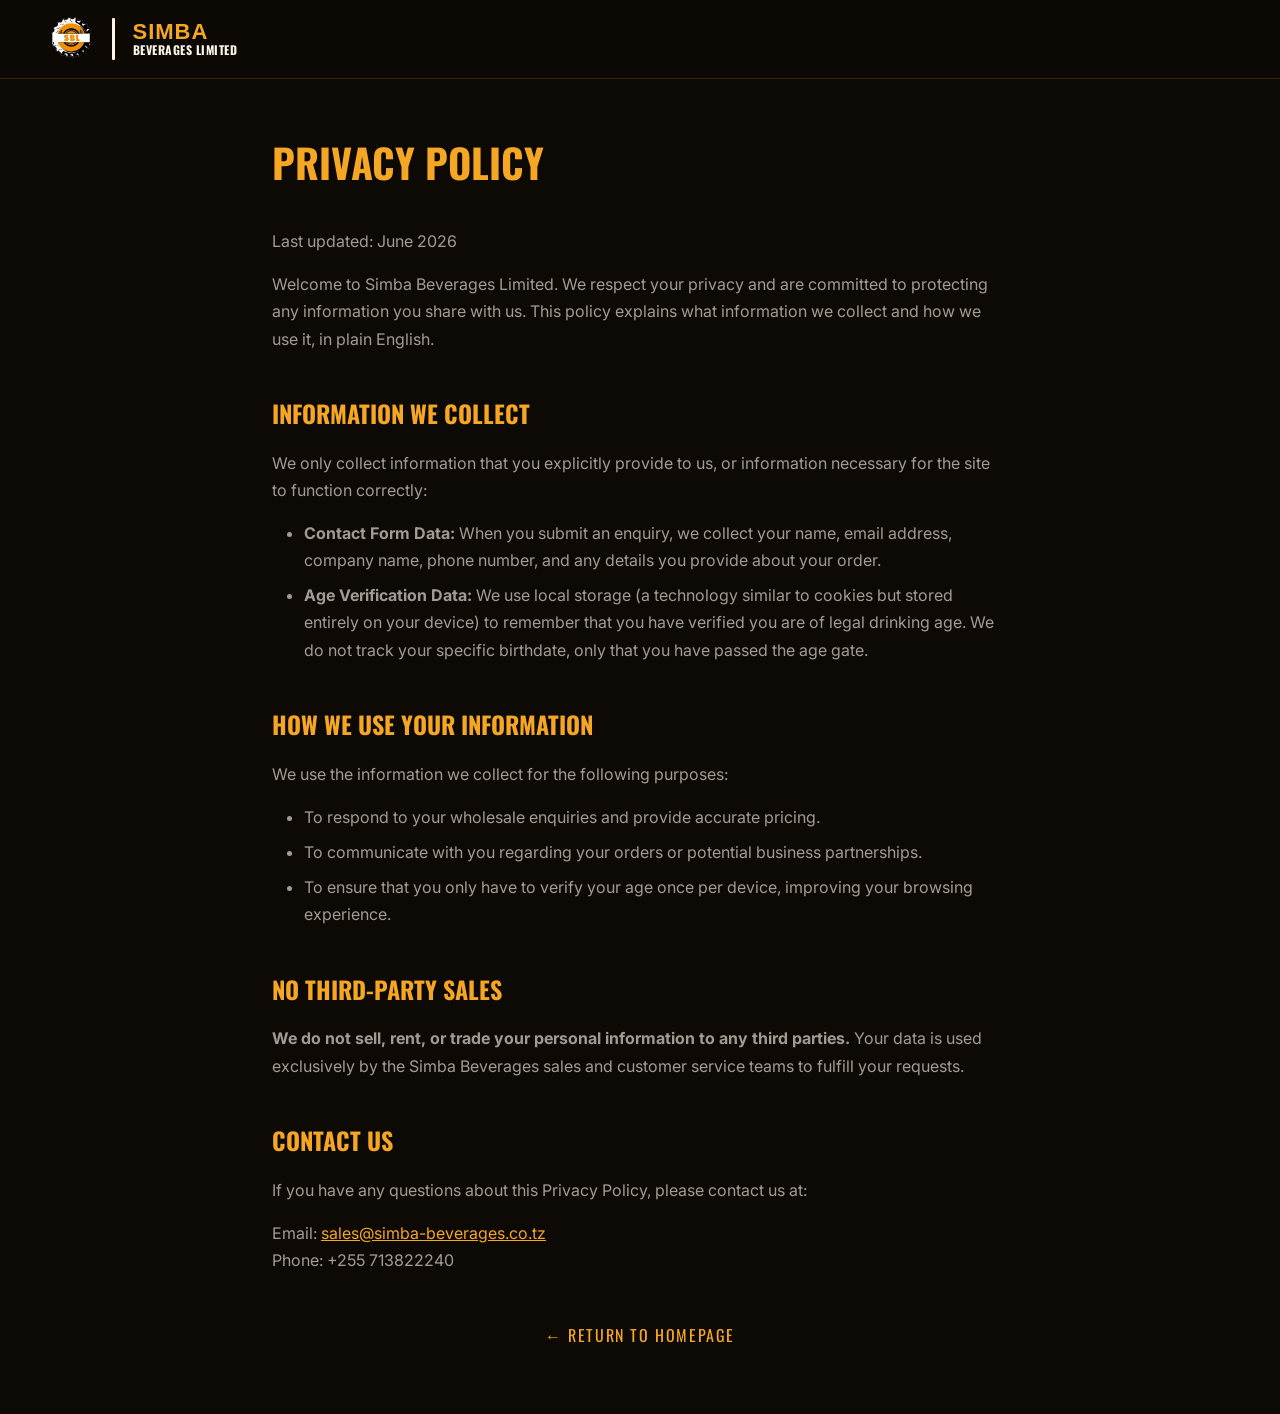
<file: privacy.html>
<!DOCTYPE html>
<html lang="en">
<head>
<meta charset="UTF-8">
<meta name="viewport" content="width=device-width, initial-scale=1.0">
<title>Privacy Policy — Simba Beverages Limited</title>
<link rel="icon" type="image/png" sizes="16x16" href="images/favicon-16x16.png">
<link rel="icon" type="image/png" sizes="32x32" href="images/favicon-32x32.png">
<link rel="apple-touch-icon" sizes="180x180" href="images/favicon-180x180.png">
<link rel="icon" type="image/png" sizes="192x192" href="images/favicon-192x192.png">
<link rel="preconnect" href="https://fonts.googleapis.com">
<link href="https://fonts.googleapis.com/css2?family=Oswald:wght@400;600;700&family=Inter:wght@300;400;500;600&display=swap" rel="stylesheet">
<style>
*,*::before,*::after{box-sizing:border-box;margin:0;padding:0}
:root{
  --gold:#F5A623;
  --black:#0D0A06;
  --cream:#FDF6E9;--cream-muted:rgba(253,246,233,0.62);
  --border-gold:rgba(245,166,35,0.18);
}
html,body{font-family:'Inter',sans-serif;background:var(--black);color:var(--cream-muted);line-height:1.7;}
nav{position:fixed;top:0;left:0;right:0;z-index:200;display:flex;align-items:center;padding:1rem 3rem;background:rgba(13,10,6,0.98);border-bottom:1px solid var(--border-gold);}
.nav-logo{display:flex;align-items:center;gap:12px;text-decoration:none}
.logo-mark{width:46px;height:46px;flex-shrink:0}
.content-area {
  max-width: 800px;
  margin: 8rem auto 4rem;
  padding: 0 2rem;
}
h1, h2, h3 { color: var(--gold); font-family: 'Oswald', sans-serif; text-transform: uppercase; margin-bottom: 1rem; }
h1 { font-size: 2.5rem; margin-bottom: 2rem; }
h2 { font-size: 1.5rem; margin-top: 2.5rem; }
p { margin-bottom: 1rem; }
ul { margin-left: 2rem; margin-bottom: 1rem; }
li { margin-bottom: 0.5rem; }
</style>
</head>
<body>

<nav>
  <a href="index.html" class="nav-logo">
    <img class="logo-mark" src="images/sbl-logo.png" alt="Simba Beverages Limited Logo">
    <div style="width:2.5px; height:42px; background:var(--cream); margin:0 6px; border-radius:1px;"></div>
    <div style="display:flex; flex-direction:column; justify-content:center; gap:3px;">
      <div style="font-family:'Arial Black', Impact, sans-serif; font-size:22px; font-weight:900; color:var(--gold); line-height:0.9; letter-spacing:1px;">SIMBA</div>
      <div style="font-family:'Oswald', sans-serif; font-size:12px; font-weight:700; color:var(--cream); line-height:1; letter-spacing:0.5px;">BEVERAGES LIMITED</div>
    </div>
  </a>
</nav>

<div class="content-area">
  <h1>Privacy Policy</h1>
  <p>Last updated: June 2026</p>
  
  <p>Welcome to Simba Beverages Limited. We respect your privacy and are committed to protecting any information you share with us. This policy explains what information we collect and how we use it, in plain English.</p>
  
  <h2>Information We Collect</h2>
  <p>We only collect information that you explicitly provide to us, or information necessary for the site to function correctly:</p>
  <ul>
    <li><strong>Contact Form Data:</strong> When you submit an enquiry, we collect your name, email address, company name, phone number, and any details you provide about your order.</li>
    <li><strong>Age Verification Data:</strong> We use local storage (a technology similar to cookies but stored entirely on your device) to remember that you have verified you are of legal drinking age. We do not track your specific birthdate, only that you have passed the age gate.</li>
  </ul>
  
  <h2>How We Use Your Information</h2>
  <p>We use the information we collect for the following purposes:</p>
  <ul>
    <li>To respond to your wholesale enquiries and provide accurate pricing.</li>
    <li>To communicate with you regarding your orders or potential business partnerships.</li>
    <li>To ensure that you only have to verify your age once per device, improving your browsing experience.</li>
  </ul>
  
  <h2>No Third-Party Sales</h2>
  <p><strong>We do not sell, rent, or trade your personal information to any third parties.</strong> Your data is used exclusively by the Simba Beverages sales and customer service teams to fulfill your requests.</p>
  
  <h2>Contact Us</h2>
  <p>If you have any questions about this Privacy Policy, please contact us at:</p>
  <p>Email: <a href="mailto:sales@simba-beverages.co.tz" style="color:var(--gold);">sales@simba-beverages.co.tz</a><br>
  Phone: +255 713822240</p>
  
  <div style="margin-top: 3rem; text-align: center;">
    <a href="index.html" style="color:var(--gold); text-decoration:none; font-family:'Oswald',sans-serif; text-transform:uppercase; letter-spacing:0.1em;">← Return to Homepage</a>
  </div>
</div>

</body>
</html>
</file>
